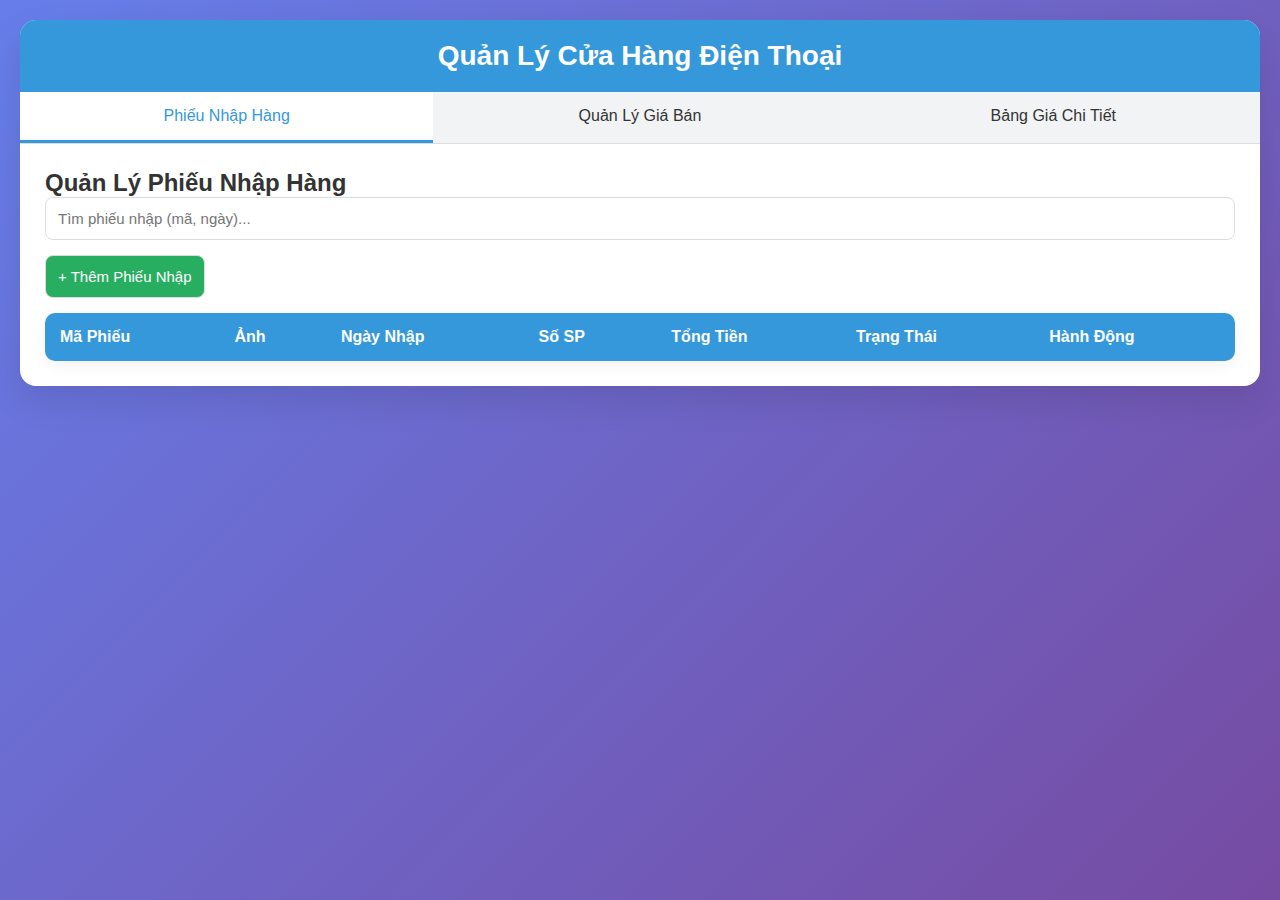
<file: them_san_pham/index.html>
<!DOCTYPE html>
<html lang="vi">
  <head>
    <meta charset="UTF-8" />
    <meta name="viewport" content="width=device-width, initial-scale=1.0" />
    <title>Quản Lý Cửa Hàng Điện Thoại</title>
    <link rel="stylesheet" href="style.css" />
  </head>
  <body>
    <div class="container">
      <header>
        <h1>Quản Lý Cửa Hàng Điện Thoại</h1>
      </header>

      <nav>
        <div class="tab active" onclick="moTab('nhap')">Phiếu Nhập Hàng</div>
        <div class="tab" onclick="moTab('gia')">Quản Lý Giá Bán</div>
        <div class="tab" onclick="moTab('banggia')">Bảng Giá Chi Tiết</div>
      </nav>

      <!-- === TAB 1: PHIẾU NHẬP HÀNG === -->
      <div id="nhap" class="content active">
        <h2>Quản Lý Phiếu Nhập Hàng</h2>
        <div class="search-box">
          <input
            type="text"
            id="timPhieu"
            placeholder="Tìm phiếu nhập (mã, ngày)..."
            onkeyup="timPhieu()"
          />
        </div>

        <button class="btn-success" onclick="moFormThemPhieu()">
          + Thêm Phiếu Nhập
        </button>

        <table id="bangPhieu">
          <thead>
            <tr>
              <th>Mã Phiếu</th>
              <th>Ảnh</th>
              <th>Ngày Nhập</th>
              <th>Số SP</th>
              <th>Tổng Tiền</th>
              <th>Trạng Thái</th>
              <th>Hành Động</th>
            </tr>
          </thead>
          <tbody></tbody>
        </table>
      </div>

      <!-- === TAB 2: QUẢN LÝ GIÁ BÁN === -->
      <div id="gia" class="content">
        <h2>Quản Lý Tỷ Lệ Lợi Nhuận (%)</h2>
        <div class="form-row">
          <select id="loaiSP">
            <option value="">-- Chọn loại sản phẩm --</option>
            <option>iPhone</option>
            <option>Samsung</option>
            <option>Xiaomi</option>
            <option>Oppo</option>
            <option>Khác</option>
          </select>
          <input
            type="number"
            id="tyLeChung"
            placeholder="% LN chung cho loại"
          />
          <button onclick="capNhatTyLeChung()">Cập nhật chung</button>
        </div>

        <h3>Chi Tiết Theo Sản Phẩm</h3>
        <div class="search-box">
          <input
            type="text"
            id="timSanPhamGia"
            placeholder="Tìm sản phẩm..."
            onkeyup="timSanPhamGia()"
          />
        </div>
        <table id="bangTyLe">
          <thead>
            <tr>
              <th>Ảnh</th>
              <th>Sản phẩm</th>
              <th>Loại</th>
              <th>Giá Nhập</th>
              <th>% LN</th>
              <th>Giá Bán</th>
              <th>Hành Động</th>
            </tr>
          </thead>
          <tbody></tbody>
        </table>
      </div>

      <!-- === TAB 3: BẢNG GIÁ CHI TIẾT === -->
      <div id="banggia" class="content">
        <h2>Bảng Giá Chi Tiết</h2>
        <div class="search-box">
          <input
            type="text"
            id="timBangGia"
            placeholder="Tìm sản phẩm..."
            onkeyup="timBangGia()"
          />
        </div>
        <table id="bangGiaChiTiet">
          <thead>
            <tr>
              <th>STT</th>
              <th>Ảnh</th>
              <th>Sản phẩm</th>
              <th>Loại</th>
              <th>Giá Nhập</th>
              <th>% Lợi Nhuận</th>
              <th>Giá Bán</th>
              <th>Nguồn</th>
            </tr>
          </thead>
          <tbody></tbody>
        </table>
      </div>
    </div>

    <!-- Modal: Thêm/Sửa Phiếu Nhập -->
    <div
      id="modalPhieu"
      style="
        display: none;
        position: fixed;
        top: 0;
        left: 0;
        width: 100%;
        height: 100%;
        background: rgba(0, 0, 0, 0.5);
        z-index: 999;
        justify-content: center;
        align-items: center;
      "
    >
      <div
        style="
          background: white;
          padding: 25px;
          border-radius: 12px;
          width: 90%;
          max-width: 800px;
          max-height: 90vh;
          overflow-y: auto;
        "
      >
        <h3 id="tieuDeModal">Thêm Phiếu Nhập Mới</h3>
        <div class="form-row">
          <input type="date" id="ngayNhap" />
          <input
            type="text"
            id="maPhieu"
            placeholder="Mã phiếu (tự động nếu để trống)"
          />
        </div>
        <hr />
        <h4>Chi Tiết Sản Phẩm</h4>
        <div id="chiTietSP">
          <div class="form-row" style="align-items: end">
            <input
              type="file"
              accept="image/*"
              class="anhSP"
              onchange="xemTruocAnh(this)"
              style="width: 100px"
            />
            <input type="text" placeholder="Tên sản phẩm" class="tenSP" />
            <select class="loaiSP">
              <option>iPhone</option>
              <option>Samsung</option>
              <option>Xiaomi</option>
              <option>Oppo</option>
              <option>Khác</option>
            </select>
            <input
              type="number"
              placeholder="Số lượng"
              class="soLuong"
              min="1"
            />
            <input
              type="number"
              placeholder="Giá nhập"
              class="giaNhap"
              min="0"
            />
            <button
              type="button"
              onclick="this.parentElement.remove()"
              class="btn-danger"
            >
              Xóa
            </button>
          </div>
        </div>
        <button
          onclick="themDongSP()"
          class="btn-success"
          style="margin: 10px 0"
        >
          + Thêm sản phẩm
        </button>
        <div style="text-align: right; margin-top: 15px">
          <button onclick="dongModal()" class="btn-warning">Hủy</button>
          <button onclick="luuPhieu()" class="btn-success">Lưu Phiếu</button>
        </div>
      </div>
    </div>
    <script src="quanly.js"></script>
  </body>
</html>
</file>
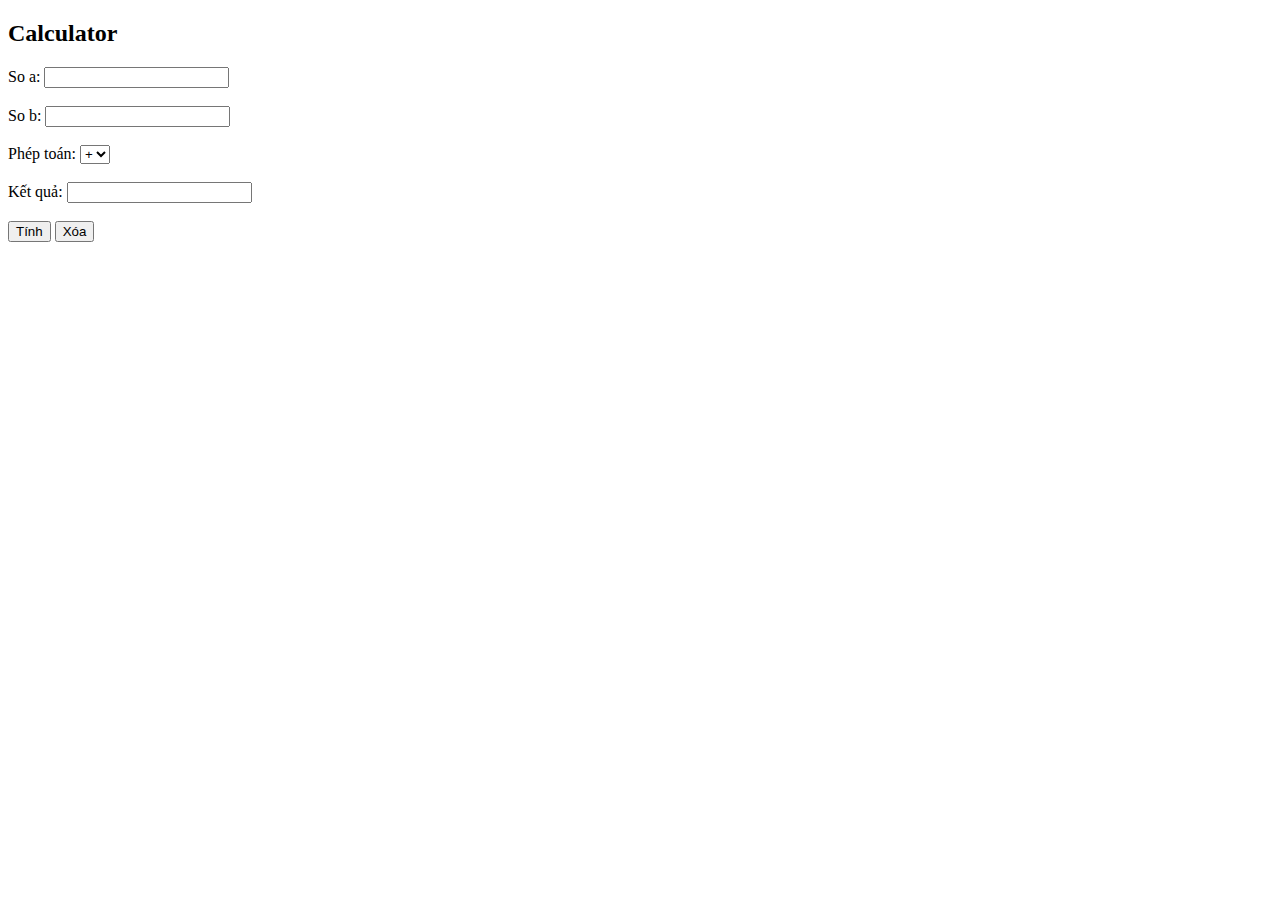
<file: calculate.html>
<!DOCTYPE html>
<html lang="en">
<head>
    <meta charset="UTF-8">
    <meta name="viewport" content="width=device-width, initial-scale=1.0">
    <title>Simple Calculator</title>
</head>
<body>
    <h2>Calculator</h2>
    <form id="calculator">
        <label for="soa">So a: </label>
        <input type="number" id="soa"><br><br>
        
        <label for="sob">So b: </label>
        <input type="number" id="sob"><br><br>

        <label for="pt">Phép toán: </label>
        <select id="pt">
            <option value="+">+</option>
            <option value="-">-</option>
            <option value="*">*</option>
            <option value="/">/</option>
        </select><br><br>

        <label for="kq">Kết quả: </label>
        <input type="text" id="kq" readonly><br><br>

        <button type="button" onclick="calculate()">Tính</button>
        <button type="button" onclick="clearFields()">Xóa</button>
    </form>

   <script>
function calculate() {
    var a = parseFloat(document.getElementById('soa').value);
    var b = parseFloat(document.getElementById('sob').value);
    var operator = document.getElementById('pt').value;
    var result;

    // Perform calculation based on selected operator
    if (operator === '+') {
        result = a + b;
    } else if (operator === '-') {
        result = a - b;
    } else if (operator === '*') {
        result = a * b;
    } else if (operator === '/') {
        result = a / b;
    } else {
        result = 'Invalid operator';
    }

    // Display the result
    document.getElementById('kq').value = result;
}

function clearFields() {
    // Clear all fields
    document.getElementById('soa').value = '';
    document.getElementById('sob').value = '';
    document.getElementById('kq').value = '';
    document.getElementById('pt').value = '+';
}
</script>
</body>

</html>
</file>
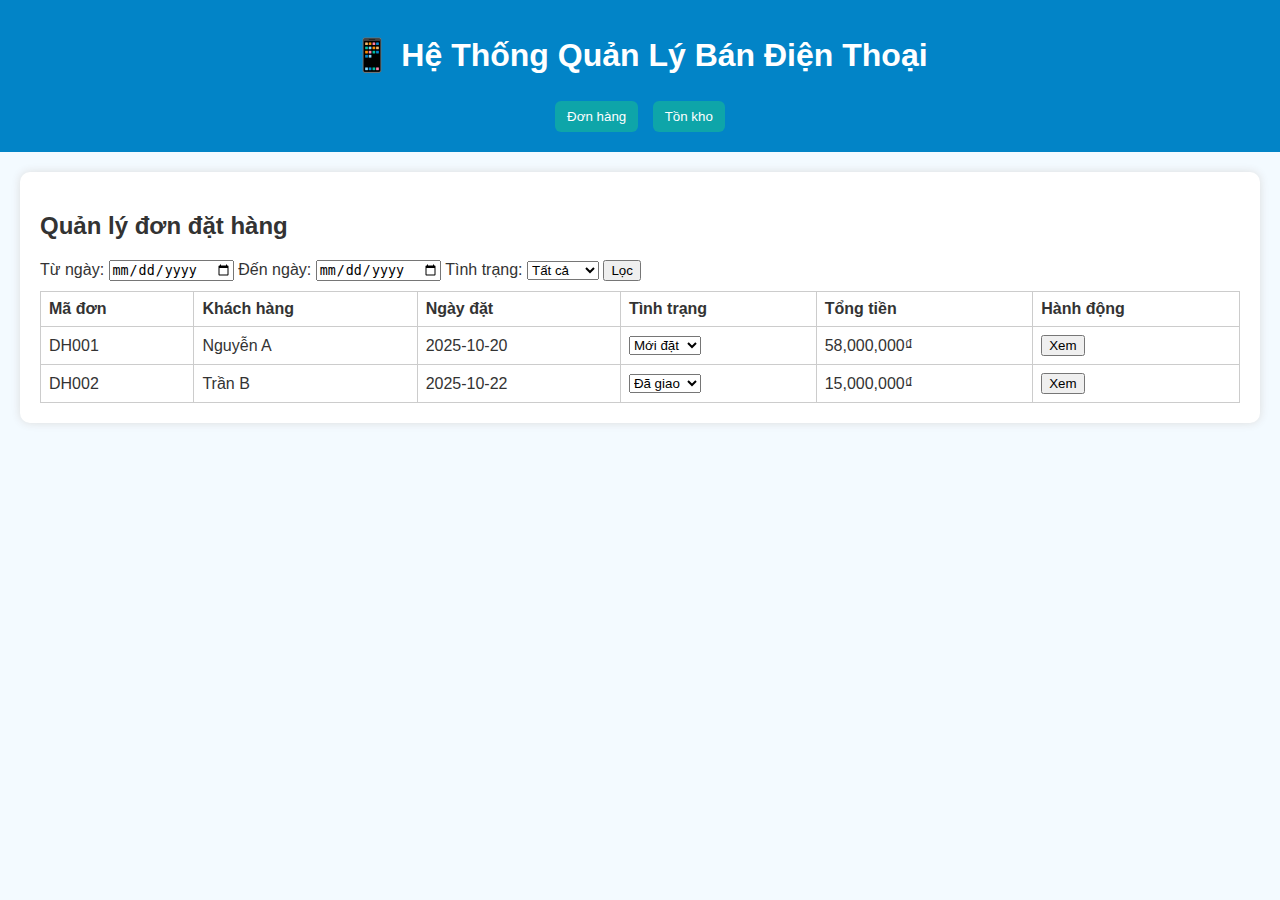
<file: donhangvatonkho.html>
<!DOCTYPE html>
<html lang="vi">
<head>
  <meta charset="UTF-8">
  <meta name="viewport" content="width=device-width, initial-scale=1.0">
  <title>Quản Lý Bán Điện Thoại</title>
  <link rel="stylesheet" href="donhangvatonkho.css">
</head>
<body>

  <header>
    <h1>📱 Hệ Thống Quản Lý Bán Điện Thoại</h1>
    <nav>
      <button onclick="showSection('orders')">Đơn hàng</button>
      <button onclick="showSection('inventory')">Tồn kho</button>
    </nav>
  </header>

  <main>
    <!-- QUẢN LÝ ĐƠN HÀNG -->
    <section id="orders" class="active">
      <h2>Quản lý đơn đặt hàng</h2>
      <div class="filter">
        <label>Từ ngày: <input type="date" id="fromDate"></label>
        <label>Đến ngày: <input type="date" id="toDate"></label>
        <label>Tình trạng:
          <select id="statusFilter">
            <option value="">Tất cả</option>
            <option value="new">Mới đặt</option>
            <option value="processed">Đã xử lý</option>
            <option value="delivered">Đã giao</option>
            <option value="cancel">Hủy</option>
          </select>
        </label>
        <button onclick="filterOrders()">Lọc</button>
      </div>

      <table id="orderTable">
        <thead>
          <tr>
            <th>Mã đơn</th><th>Khách hàng</th><th>Ngày đặt</th>
            <th>Tình trạng</th><th>Tổng tiền</th><th>Hành động</th>
          </tr>
        </thead>
        <tbody></tbody>
      </table>
    </section>

    <!-- QUẢN LÝ TỒN KHO -->
    <section id="inventory">
      <h2>Quản lý tồn kho</h2>
      <div class="filter">
        <label>Tìm sản phẩm: <input type="text" id="searchProduct" placeholder="Nhập tên hoặc mã..."></label>
        <label>Loại:
          <select id="categoryFilter">
            <option value="">Tất cả</option>
            <option value="Apple">Apple</option>
            <option value="Samsung">Samsung</option>
            <option value="Xiaomi">Xiaomi</option>
            <option value="OPPO">OPPO</option>
          </select>
        </label>
        <button onclick="searchInventory()">Tìm</button>
      </div>

      <div class="actions">
        <button onclick="importProduct()">📦 Nhập hàng</button>
        <button onclick="exportProduct()">💸 Xuất hàng</button>
      </div>

      <table id="inventoryTable">
        <thead>
          <tr>
            <th>Mã SP</th><th>Tên SP</th><th>Loại</th>
            <th>Giá</th><th>Số lượng tồn</th>
          </tr>
        </thead>
        <tbody></tbody>
      </table>

      <div id="lowStockAlert"></div>
    </section>
  </main>

  <script src="donhangvatonkho.js"></script>
</body>
</html>
</file>
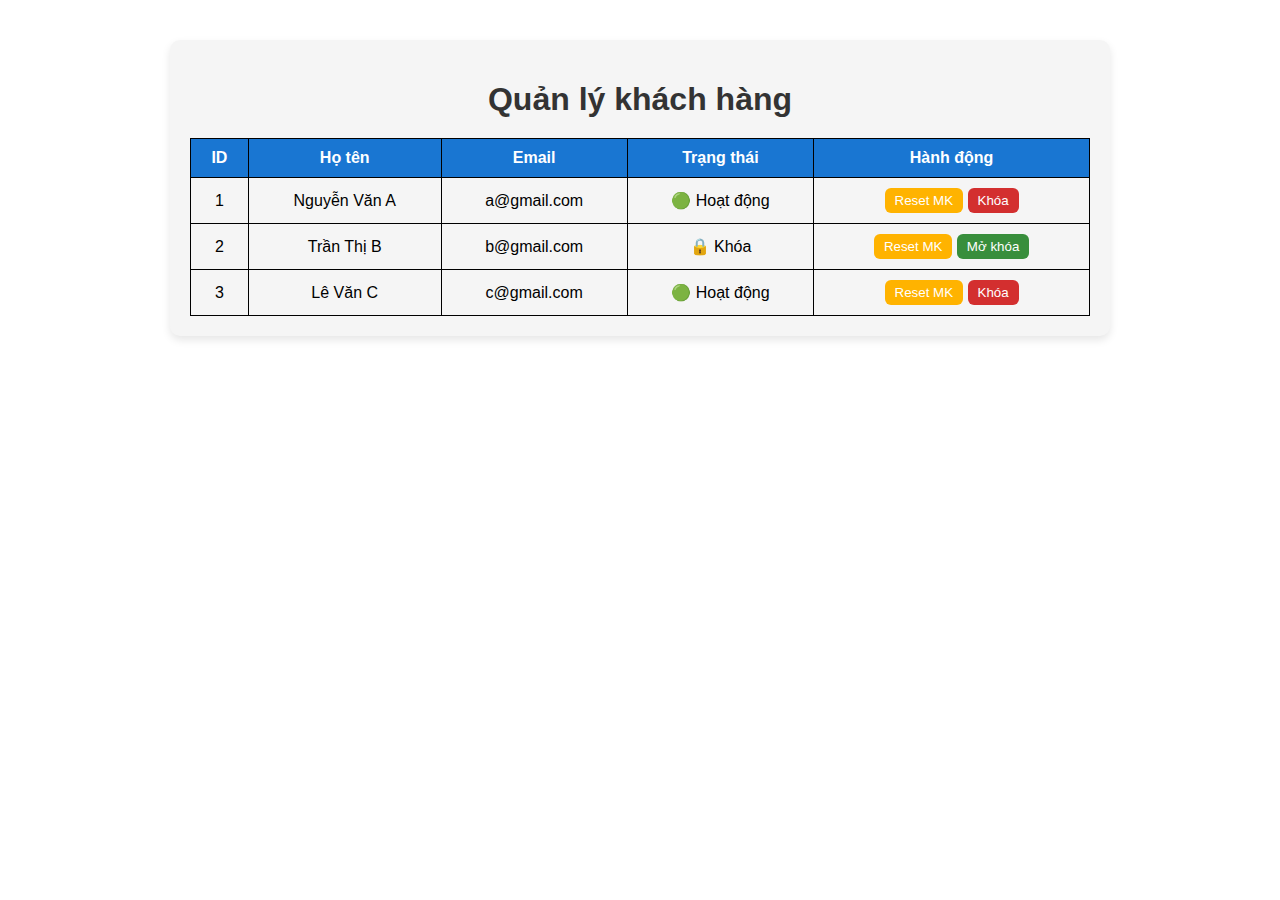
<file: user.html>
<!DOCTYPE html>
<html lang="vi">
<head>
  <meta charset="UTF-8">
  <meta name="viewport" content="width=device-width, initial-scale=1.0">
  <title>Quản lý khách hàng</title>

  <!-- 🔗 Liên kết file CSS -->
  <link rel="stylesheet" href="user.css">
</head>

<body>
  <div class="container">
    <h1>Quản lý khách hàng</h1>

    <table id="userTable">
      <thead>
        <tr>
          <th>ID</th>
          <th>Họ tên</th>
          <th>Email</th>
          <th>Trạng thái</th>
          <th>Hành động</th>
        </tr>
      </thead>
      <tbody>
        <!-- Nội dung bảng được thêm tự động bằng JavaScript -->
      </tbody>
    </table>
  </div>

  <!-- 🔗 Liên kết file JavaScript -->
  <script src="user.js"></script>
</body>
</html>
</file>
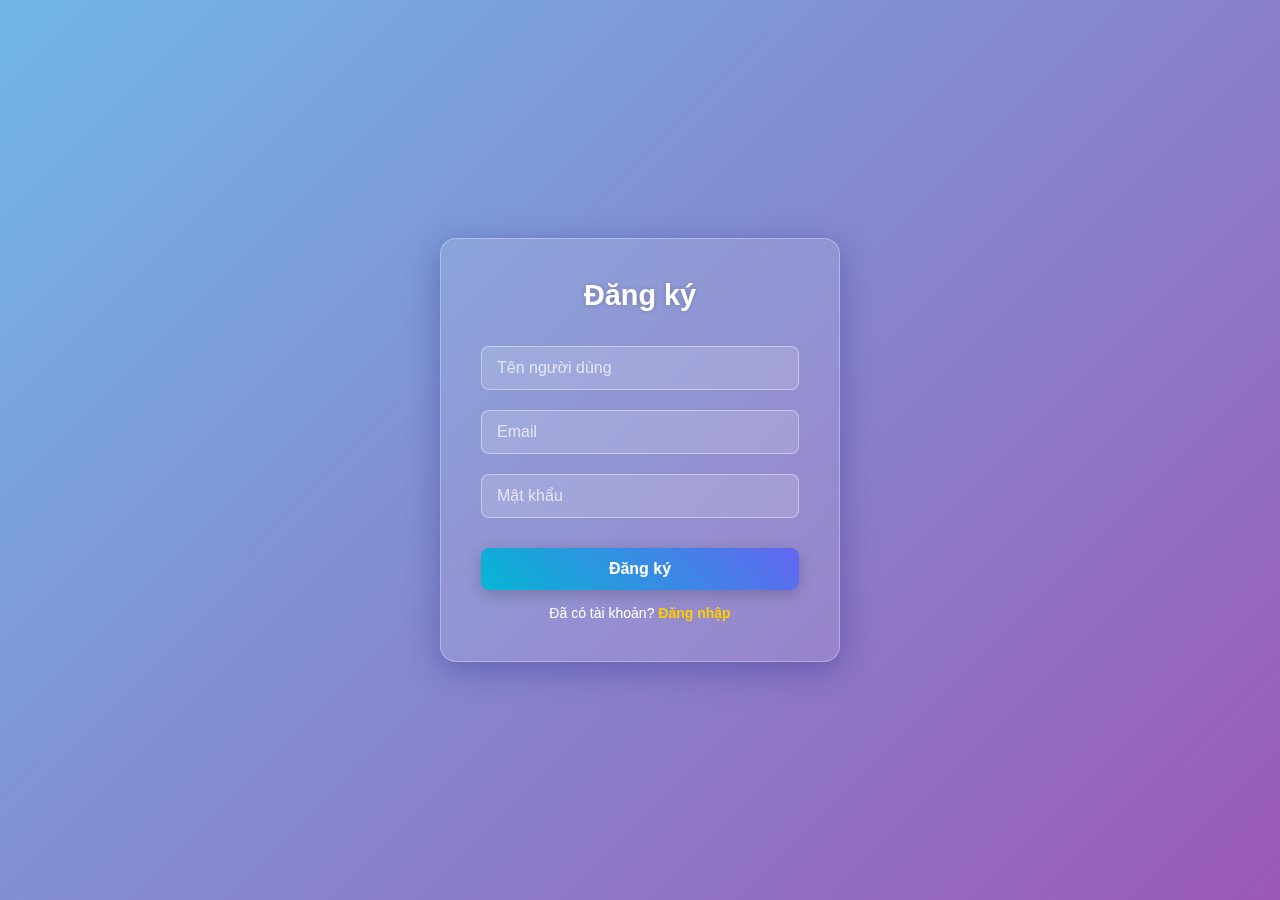
<file: WEB_USER/login4.html>
<!DOCTYPE html>
<html lang="vi">

<head>
    <meta charset="UTF-8">
    <meta name="viewport" content="width=device-width, initial-scale=1.0">
    <title>Quản lý đăng nhập</title>
    <style>
        * {
            margin: 0;
            padding: 0;
            box-sizing: border-box;
        }

        body {
            font-family: 'Segoe UI', Tahoma, Geneva, Verdana, sans-serif;

            background: linear-gradient(135deg, #71b7e6, #9b59b6);
            display: flex;
            justify-content: center;
            align-items: center;
            min-height: 100vh;
            margin: 0;
            padding: 20px;
        }

        .login {
            display: flex;
            justify-content: center;
            align-items: center;
            width: 100%;
        }

        .container {
            width: 100%;
            max-width: 400px;
            padding: 40px;

            background: rgba(255, 255, 255, 0.1);
            backdrop-filter: blur(10px);
            -webkit-backdrop-filter: blur(10px);
            border: 1px solid rgba(255, 255, 255, 0.3);
            border-radius: 16px;
            box-shadow: 0 8px 32px 0 rgba(31, 38, 135, 0.37);
            position: absolute;
            color: white;
        }

        h2 {
            text-align: center;
            margin-bottom: 24px;
            font-size: 1.8em;
            font-weight: 600;
            text-shadow: 0 0 5px rgba(0, 0, 0, 0.2);
        }


        input[type=text],
        input[type=password],
        input[type=email] {
            width: 100%;
            padding: 12px 15px;
            margin: 10px 0;
            background: rgba(255, 255, 255, 0.15);
            border: 1px solid rgba(255, 255, 255, 0.4);
            border-radius: 8px;
            color: white;
            font-size: 16px;
            transition: border-color 0.3s, background 0.3s;
            outline: none;
            box-sizing: border-box;
        }

        input::placeholder {
            color: rgba(255, 255, 255, 0.7);
        }

        input:focus {
            background: rgba(255, 255, 255, 0.25);
            border-color: white;
        }


        button {
            width: 100%;
            padding: 12px;

            background: linear-gradient(45deg, #06b6d4, #6366f1);
            color: white;
            font-size: 16px;
            font-weight: bold;
            border: none;
            border-radius: 8px;
            cursor: pointer;
            margin-top: 20px;
            box-shadow: 0 4px 15px rgba(0, 0, 0, 0.2);
            transition: transform 0.2s, box-shadow 0.2s;
        }

        button:hover {
            background: linear-gradient(45deg, #0891b2, #4f46e5);
            transform: translateY(-2px);
            box-shadow: 0 6px 20px rgba(0, 0, 0, 0.3);
        }


        .container p {
            text-align: center;
            margin-top: 15px;
            font-size: 14px;
        }

        .container a {
            color: #ffcc00;
            text-decoration: none;
            font-weight: bold;
            transition: color 0.3s;
        }

        .container a:hover {
            color: white;
            text-decoration: underline;
        }


        .hidden {
            display: none !important;
        }

        .info {
            background: rgba(255, 255, 255, 0.1);
            padding: 15px;
            border-radius: 8px;
            margin-top: 20px;
            border: 1px dashed rgba(255, 255, 255, 0.5);
            line-height: 1.8;
            font-size: 1.1em;
        }
    </style>
</head>

<body>
    <div class="login">
        <div class="container" id="registerDiv">
            <h2>Đăng ký</h2>
            <input type="text" id="regName" placeholder="Tên người dùng">
            <input type="email" id="regEmail" placeholder="Email">
            <input type="password" id="regPass" placeholder="Mật khẩu">
            <button onclick="register()">Đăng ký</button>
            <p>Đã có tài khoản? <a href="#" onclick="showLogin()">Đăng nhập</a></p>
        </div>

        <div class="container hidden" id="loginDiv">
            <h2>Đăng nhập</h2>
            <input type="email" id="loginEmail" placeholder="Email">
            <input type="password" id="loginPass" placeholder="Mật khẩu">
            <button id="btn" onclick="login()">Đăng nhập</button>
            <p>Chưa có tài khoản? <a href="#" onclick="showRegister()">Đăng ký</a></p>
        </div>

        <div class="container hidden" id="profileDiv">
            <h2>Thông tin cá nhân</h2>
            <div class="info" id="profileInfo"></div>
            <button onclick="logout()">Đăng xuất</button>
        </div>

    </div>

    <script>
        // Khởi tạo/Tải dữ liệu users từ localStorage
        let users = JSON.parse(localStorage.getItem('registeredUsers')) || [];
        let currentUser = null;

        // Tải người dùng hiện tại nếu có trạng thái đăng nhập được lưu (chỉ để hiển thị profile trên trang này)
        function loadCurrentUser() {
            const loggedInEmail = localStorage.getItem('loggedInUserEmail');
            if (loggedInEmail) {
                currentUser = users.find(u => u.email === loggedInEmail);
                if (currentUser) {
                    showProfile();
                    return true;
                }
            }
            return false;
        }

        // Lưu dữ liệu users vào localStorage sau khi đăng ký/cập nhật
        function saveUsers() {
            localStorage.setItem('registeredUsers', JSON.stringify(users));
        }

        function showRegister() {
            document.getElementById('registerDiv').classList.remove('hidden');
            document.getElementById('loginDiv').classList.add('hidden');
            document.getElementById('profileDiv').classList.add('hidden');
        }

        function showLogin() {
            document.getElementById('registerDiv').classList.add('hidden');
            document.getElementById('loginDiv').classList.remove('hidden');
            document.getElementById('profileDiv').classList.add('hidden');
        }

        function showProfile() {
            document.getElementById('registerDiv').classList.add('hidden');
            document.getElementById('loginDiv').classList.add('hidden');
            document.getElementById('profileDiv').classList.remove('hidden');

            // Kiểm tra currentUser trước khi truy cập thuộc tính
            if (currentUser) {
                document.getElementById('profileInfo').innerHTML = `
            Tên: ${currentUser.name} <br>
            Email: ${currentUser.email} <br>
            Password: ${currentUser.pass}
        `;
            }
        }


        function register() {
            const name = document.getElementById('regName').value;
            const email = document.getElementById('regEmail').value;
            const pass = document.getElementById('regPass').value;

            if (!name || !email || !pass) {
                alert("Vui lòng điền đủ thông tin"); return;
            }
            if (users.find(u => u.email === email)) {
                alert("Email đã tồn tại"); return;
            }

            users.push({ name, email, pass });
            saveUsers(); // Lưu user mới vào localStorage
            alert("Đăng ký thành công!");
            showLogin();
        }

        // *** HÀM LOGIN ĐÃ SỬA: LƯU TRẠNG THÁI VÀ CHUYỂN TRANG SAU 2S ***
        function login() {
            const email = document.getElementById('loginEmail').value;
            const pass = document.getElementById('loginPass').value;

            const user = users.find(u => u.email === email && u.pass === pass);

            if (!user) {
                alert("Email hoặc mật khẩu sai"); return;
            }

            currentUser = user;

            // 1. LƯU TRẠNG THÁI ĐĂNG NHẬP VÀO LOCALSTORAGE
            localStorage.setItem('isLoggedIn', 'true');
            localStorage.setItem('username', user.name);
            localStorage.setItem('loggedInUserEmail', user.email);

            alert(`Đăng nhập thành công! Chào mừng ${user.name}`);


            setTimeout(() => {
                window.location.href = "bandienthoai2.html";
            }, 2000);
        }

        function logout() {
            currentUser = null;

            // XÓA TRẠNG THÁI ĐĂNG NHẬP
            localStorage.removeItem('isLoggedIn');
            localStorage.removeItem('username');
            localStorage.removeItem('loggedInUserEmail');

            alert("Đăng xuất thành công");
            showLogin();
        }


        document.addEventListener('DOMContentLoaded', () => {
            loadCurrentUser();
        });


        document.getElementById("loginForm").addEventListener("submit", function (e) {
            e.preventDefault();
            const username = document.getElementById("usernameInput").value;
            const password = document.getElementById("passwordInput").value;

            // Giả sử kiểm tra username/password thành công
            if (username && password) {
                localStorage.setItem("username", username);

                window.location.href = "bandienthoai2.html";
            } else {
                alert("Sai tên đăng nhập hoặc mật khẩu");
            }
        });



    </script>

</body>

</html>
</file>
<file: them_san_pham/style.css>
.anh-preview {
        width: 50px;
        height: 50px;
        object-fit: cover;
        border-radius: 4px;
        margin-left: 10px;
        display: none;
      }
      .product-img {
        width: 40px;
        height: 40px;
        object-fit: cover;
        border-radius: 4px;
        border: 1px solid #ddd;
      }
      .anh-preview {
        width: 50px;
        height: 50px;
        object-fit: cover;
        border-radius: 4px;
        margin-left: 10px;
        display: none;
      }
      :root {
        --primary: #3498db;
        --success: #27ae60;
        --warning: #f39c12;
        --danger: #e74c3c;
        --light: #f8f9fa;
        --dark: #2c3e50;
      }
      * {
        margin: 0;
        padding: 0;
        box-sizing: border-box;
      }
      body {
        font-family: "Segoe UI", sans-serif;
        background: linear-gradient(135deg, #667eea 0%, #764ba2 100%);
        color: #333;
        min-height: 100vh;
        padding: 20px;
      }
      .container {
        max-width: 1300px;
        margin: 0 auto;
        background: white;
        border-radius: 16px;
        box-shadow: 0 15px 35px rgba(0, 0, 0, 0.1);
        overflow: hidden;
      }
      header {
        background: var(--primary);
        color: white;
        padding: 20px;
        text-align: center;
      }
      h1 {
        font-size: 28px;
        font-weight: 600;
      }
      nav {
        display: flex;
        background: #f1f3f5;
        border-bottom: 1px solid #ddd;
      }
      .tab {
        padding: 15px 25px;
        cursor: pointer;
        font-weight: 500;
        transition: all 0.3s;
        flex: 1;
        text-align: center;
      }
      .tab:hover {
        background: #e2e6ea;
      }
      .tab.active {
        background: white;
        border-bottom: 3px solid var(--primary);
        color: var(--primary);
      }
      .content {
        padding: 25px;
        display: none;
      }
      .content.active {
        display: block;
      }

      /* Form chung */
      .form-row {
        display: grid;
        grid-template-columns: repeat(auto-fit, minmax(200px, 1fr));
        gap: 15px;
        margin-bottom: 15px;
      }
      input,
      select,
      button {
        padding: 12px;
        border: 1.5px solid #ddd;
        border-radius: 8px;
        font-size: 15px;
      }
      input:focus,
      select:focus {
        outline: none;
        border-color: var(--primary);
        box-shadow: 0 0 0 3px rgba(52, 152, 219, 0.2);
      }
      button {
        background: var(--primary);
        color: white;
        cursor: pointer;
        font-weight: 500;
        transition: 0.3s;
      }
      button:hover {
        background: #2980b9;
        transform: translateY(-2px);
      }
      .btn-success {
        background: var(--success);
      }
      .btn-success:hover {
        background: #219653;
      }
      .btn-warning {
        background: var(--warning);
      }
      .btn-warning:hover {
        background: #e67e22;
      }
      .btn-danger {
        background: var(--danger);
      }
      .btn-danger:hover {
        background: #c0392b;
      }

      /* Bảng */
      table {
        width: 100%;
        border-collapse: collapse;
        margin-top: 15px;
        background: white;
        box-shadow: 0 5px 15px rgba(0, 0, 0, 0.05);
        border-radius: 10px;
        overflow: hidden;
      }
      th {
        background: var(--primary);
        color: white;
        padding: 15px;
        text-align: left;
      }
      td {
        padding: 12px 15px;
        border-bottom: 1px solid #eee;
      }
      tr:hover {
        background: #f8f9fa;
      }
      .status-complete {
        color: var(--success);
        font-weight: bold;
      }
      .status-draft {
        color: var(--warning);
        font-weight: bold;
      }

      /* Tìm kiếm */
      .search-box {
        margin-bottom: 15px;
      }
      .search-box input {
        width: 100%;
        padding: 12px;
        border: 1.5px solid #ddd;
        border-radius: 8px;
      }

      /* Responsive */
      @media (max-width: 768px) {
        .form-row {
          grid-template-columns: 1fr;
        }
        nav {
          flex-direction: column;
        }
        .tab {
          text-align: left;
        }
      }
</file>
<file: donhangvatonkho.css>
body {
  font-family: Arial, sans-serif;
  background: #f3faff;
  margin: 0;
  padding: 0;
  color: #333;
}

header {
  background: #0284c7;
  color: white;
  padding: 15px;
  text-align: center;
}

nav button {
  margin: 5px;
  padding: 8px 12px;
  background: #0ea5a9;
  color: white;
  border: none;
  border-radius: 6px;
  cursor: pointer;
}

section {
  display: none;
  padding: 20px;
  background: white;
  margin: 20px;
  border-radius: 10px;
  box-shadow: 0 0 10px #ddd;
}

section.active {
  display: block;
}

.filter {
  margin-bottom: 10px;
}

.actions {
  margin-bottom: 15px;
}

button {
  cursor: pointer;
}

table {
  width: 100%;
  border-collapse: collapse;
}

table, th, td {
  border: 1px solid #ccc;
}

th, td {
  padding: 8px;
  text-align: left;
}

.low-stock {
  background-color: #fff3cd;
}

#lowStockAlert {
  margin-top: 15px;
  color: red;
  font-weight: bold;
}
</file>
<file: user.css>
body {
  font-family: Arial, sans-serif;
  margin: 0;
  padding: 0;
}

.container {
  max-width: 900px;
  margin: 40px auto;
  background: whitesmoke;
  padding: 20px;
  border-radius: 10px;
  box-shadow: 0 4px 8px rgba(0,0,0,0.1);
}

h1 {
  text-align: center;
  color: #333;
  margin-bottom: 20px;
}

table {
  width: 100%;
  border-collapse: collapse;
}

th, td {
  text-align: center;
  border: 1px solid black;
  padding: 10px;
}

th {
  background-color: #1976d2;
  color: white;
}

button {
  padding: 5px 10px;
  border: none;
  border-radius: 6px;
  cursor: pointer;
}

.btn-reset {
  background-color: #ffb300;
  color: white;
}

.btn-lock {
  background-color: #d32f2f;
  color: white;
}

.btn-unlock {
  background-color: #388e3c;
  color: white;
}
</file>
